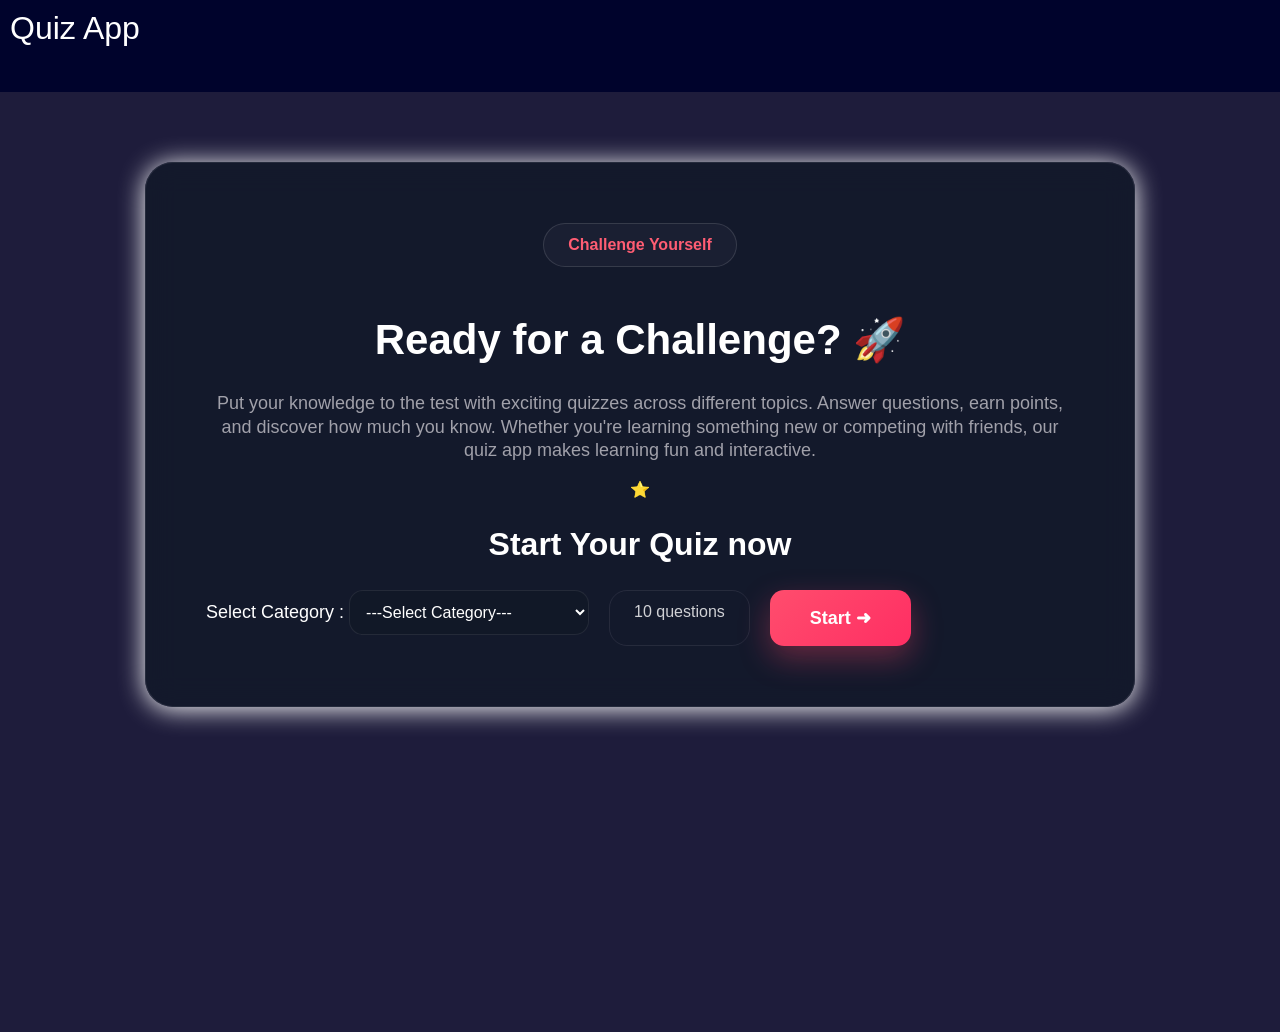
<file: index.html>
<!DOCTYPE html>
<html lang="en">
<head>
    <meta charset="UTF-8">
    <meta name="viewport" content="width=device-width, initial-scale=1.0">
    <title>Quiz App</title>
    <link rel="stylesheet" href="./css/index.css">
     <link rel="stylesheet" href="./css/navbar.css">
</head>
<body>
    <div id="navbar"></div>
    <div class="dashboard">
        <div class="card">
            <div class="badge">Challenge Yourself</div>
            <h1>Ready for a Challenge? 🚀</h1>
            <p>Put your knowledge to the test with exciting quizzes across different topics. Answer questions, earn points, and discover how much you know. Whether you're learning something new or competing with friends, our quiz app makes learning fun and interactive. </p>
            <div class="divider">⭐</div>
            <h2>Start Your Quiz now</h2>
            <div class="controls">
                <div class="category-select">
                    <label for="category">Select Category : </label>
                    <select id="category">
                            <option value="">---Select Category---</option>
                    </select>
                </div>
                <div class="total-questions">10 questions</div>
                <div class="start-btn" id="start-btn"><button>Start <span>➜</span></button></div>
            </div>
        </div>
    </div>
    <script>
        fetch("./html/navbar.html")
    .then(response => response.text())
    .then(data => {
        document.getElementById("navbar").innerHTML = data;
    })
    .catch(error => console.log(error));
    </script>
    <script src="./js/index.js"></script>
</body>
</html>
</file>
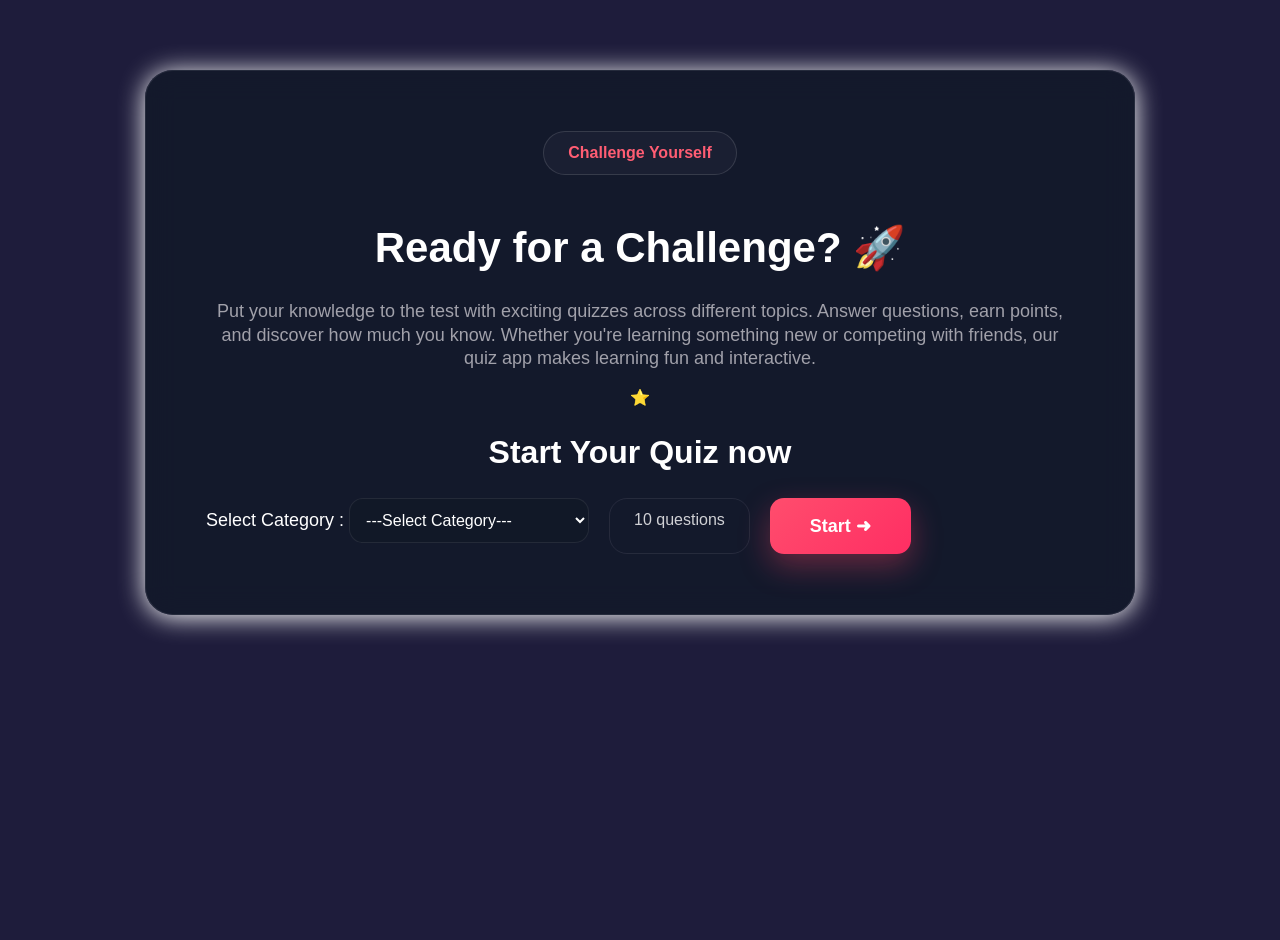
<file: html/index.html>
<!DOCTYPE html>
<html lang="en">
<head>
    <meta charset="UTF-8">
    <meta name="viewport" content="width=device-width, initial-scale=1.0">
    <title>Quiz App</title>
    <link rel="stylesheet" href="../css/index.css">
</head>
<body>
    <div id="navbar"></div>
    <div class="dashboard">
        <div class="card">
            <div class="badge">Challenge Yourself</div>
            <h1>Ready for a Challenge? 🚀</h1>
            <p>Put your knowledge to the test with exciting quizzes across different topics. Answer questions, earn points, and discover how much you know. Whether you're learning something new or competing with friends, our quiz app makes learning fun and interactive. </p>
            <div class="divider">⭐</div>
            <h2>Start Your Quiz now</h2>
            <div class="controls">
                <div class="category-select">
                    <label for="category">Select Category : </label>
                    <select id="category">
                            <option value="">---Select Category---</option>
                    </select>
                </div>
                <div class="total-questions">10 questions</div>
                <div class="start-btn" id="start-btn"><button>Start <span>➜</span></button></div>
            </div>
        </div>
    </div>
    <script src="../js/index.js"></script>
</body>
</html>
</file>
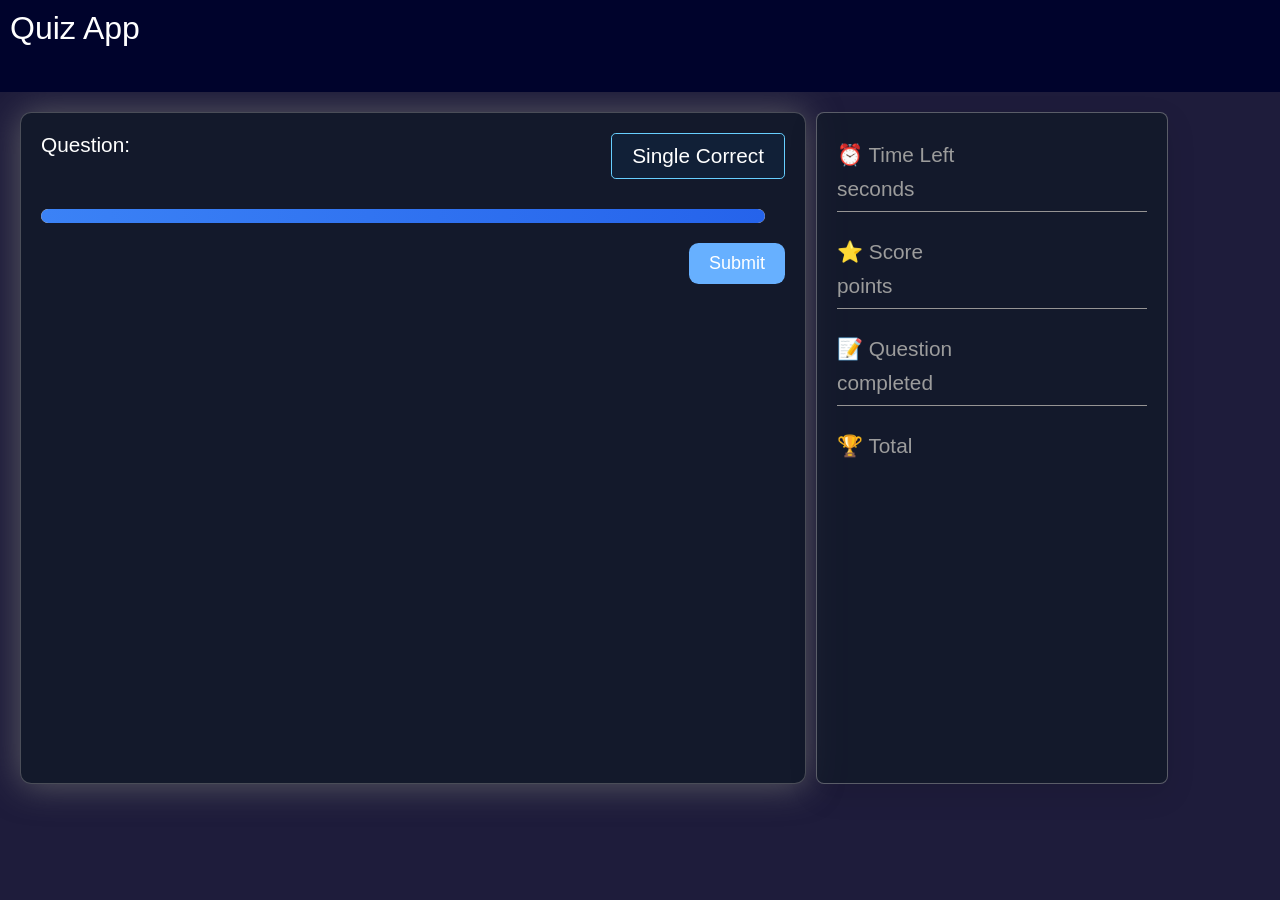
<file: html/question.html>
<!DOCTYPE html>
<html lang="en">
<head>
    <meta charset="UTF-8">
    <meta name="viewport" content="width=device-width, initial-scale=1.0">
    <title>Document</title>
    <link rel="stylesheet" href="../css/question.css">
    <link rel="stylesheet" href="../css/navbar.css">
</head>
<body>
    <div id="navbar"></div>
    <div class="body">
        <div class="question-box">
            <div class="head">
                    <div class="question-header">
                        <div>Question:<span id="qtn-num"></span></div>
                        <div class="question-type">Single Correct</div>
                    </div>
                    <div>
                        <div class="progress-section">
                            <div class="progress-container">
                                <div class="progress-bar" id="progressBar"></div>
                            </div>
                            <div id="progressPercent"></div>
                        </div>
                    </div>
            </div>
            <div id="qtn"></div>
            <div id="options">
            </div>
            <div class="submit-btn">
                <button id="next-btn">Submit</button>
            </div>
        </div>
        <div class="quiz-stats">
            <div class="stats-row">
                <div class="stat-box">
                    <h4>⏰ Time Left</h4>
                    <p id="time"></p>
                    <h4>seconds</h4>
                    <hr>
                </div>

                <div class="stat-box">
                    <h4>⭐ Score</h4>
                    <p id="score"></p>
                    <h4>points</h4>
                    <hr>
                </div>

                <div class="stat-box">
                    <h4>📝 Question</h4>
                    <p id="currentQuestion"></p>
                    <h4>completed</h4>
                    <hr >
                </div>

                <div class="stat-box">
                    <h4>🏆 Total</h4>
                    <p id="totalQuestions"></p>

                </div>
            </div>
        </div>
    </div>
        <script>
        fetch("./navbar.html")
    .then(response => response.text())
    .then(data => {
        document.getElementById("navbar").innerHTML = data;
    })
    .catch(error => console.log(error));
    </script>
    <script src="../js/index.js"></script>
</body>
</html>
</file>
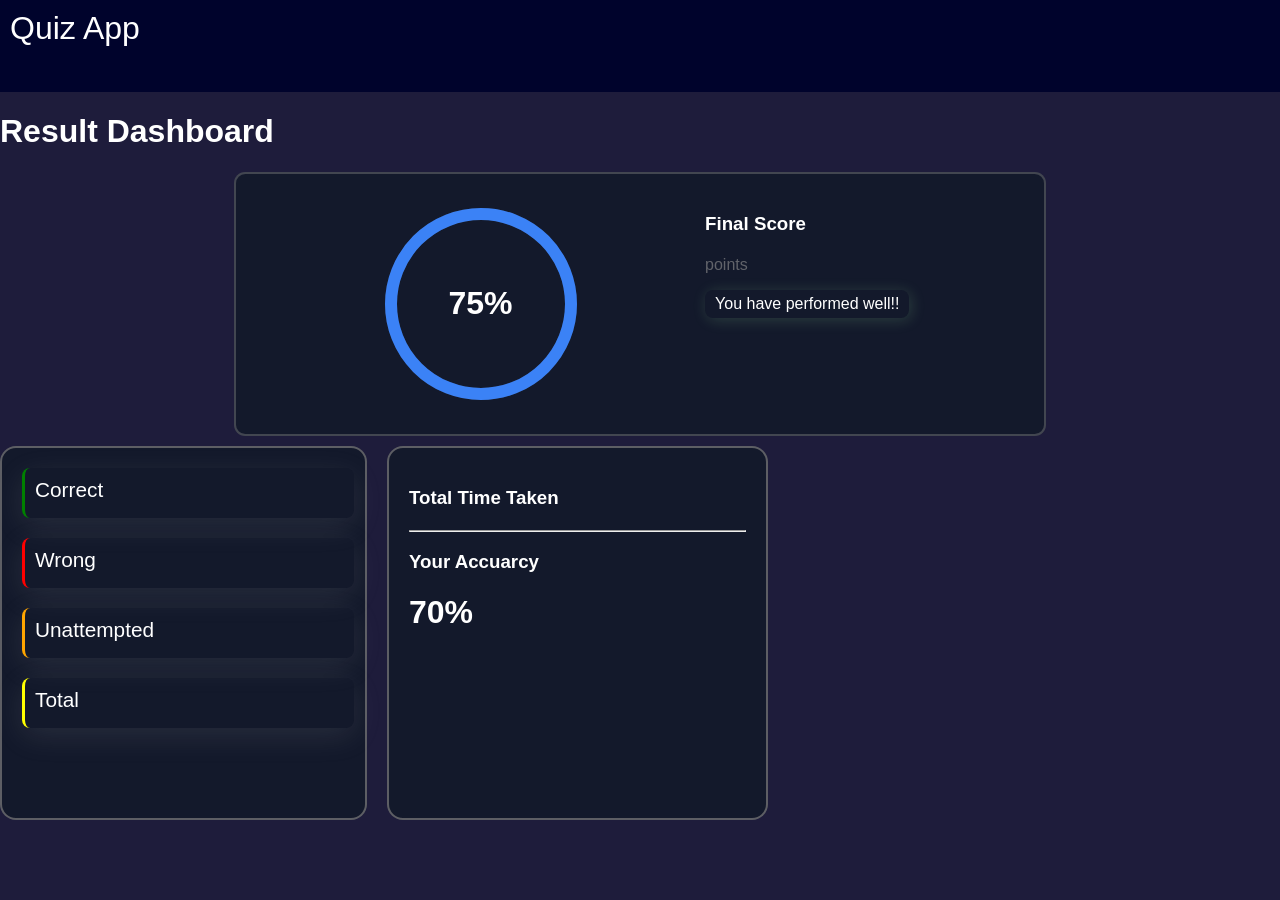
<file: html/result.html>
<!DOCTYPE html>
<html lang="en">
<head>
    <meta charset="UTF-8">
    <meta name="viewport" content="width=device-width, initial-scale=1.0">
    <title>Document</title>
    <link rel="stylesheet" href="../css/result.css">
    <link rel="stylesheet" href="../css/navbar.css">

</head>
<body>
    <div id="navbar"></div>
    <div class="dashboard">
        <div class="header">
            <h1>Result Dashboard</h1>
        </div>

        <div class="scores">
            <div class="circular-bar">
                <div class="progress-circle">
                    <svg width="220" height="220">

                        <circle
                            class="bg"
                            cx="110"
                            cy="110"
                            r="90">
                        </circle>


                        <circle
                            id="progress"
                            class="progress"
                            cx="110"
                            cy="110"
                            r="90">
                        </circle>

                    </svg>

                    <div class="percentage-score">
                        <h1 id="percentage-score">75%</h1>
                    </div>

                </div>
            </div>
            <div class="final-score" >
                <h3>Final Score</h3>
                <h1 id="final-score"></h1>
                <p>points</p>
                <div class="message" id="message">You have performed well!!</div>
            </div>
        </div>
        <div class="analysis">
            <div class="question-attempt-summary">
                <div class="correct-qtn box" >Correct<div id="correct-qtn"></div></div>
                <div class="wrong-qtn box" >Wrong<div id="wrong-qtn"></div></div>
                <div class="unattempted-qtn box" >Unattempted<div id="unattempted-qtn"></div></div>
                <div class="total-qtn box" >Total<div id="total-qtn"></div></div>
            </div>
            <div class="extra-info">
                <div class="time">
                    <h3>Total Time Taken</h3>
                    <h1 id="total-time"></h1>
                </div>
                <hr>
                <div class="accuracy">
                    <h3>Your Accuarcy</h3>
                    <h1 id="accuracy">70%</h1>
                </div>
            </div>
        </div>
    </div>
        <script>
        fetch("./navbar.html")
    .then(response => response.text())
    .then(data => {
        document.getElementById("navbar").innerHTML = data;
    })
    .catch(error => console.log(error));
    </script>
    <script src="../js/index.js"></script>
</body>
</html>
</file>
<file: css/index.css>
/* new */
body{
    margin:0;
    font-family: 'Franklin Gothic Medium', 'Arial Narrow', Arial, sans-serif;


}
.dashboard{
    background-color: #1e1c3b;
    color:white;
    height:100vh;
    min-height: fit-content;
    padding:20px;
}
.card{
    width:70%;
    padding:60px;
    border-radius:28px;
    background:rgba(17,24,39,.75);
    backdrop-filter:blur(15px);
    border:1px solid rgba(255,255,255,.08);
    box-shadow:0 25px 60px rgba(0,0,0,.4);
    text-align:center;
    margin:50px auto;
    box-shadow:0 2px 26px white;
}
.badge{
    display:inline-flex;
    align-items:center;
    gap:10px;
    padding:12px 24px;
    border-radius:999px;
    border:1px solid rgba(255,255,255,.12);
    color:#ff5d73;
    background:rgba(255,255,255,.03);
    margin-bottom:20px;
    font-weight:600;
}
.card h1{
    font-size:42px;
}
.card p{
    line-height: 1.3;
    color:#a1a1aa;
    font-size:18px;
}
.card h2{
    font-size:32px;
}
.controls{
    display:flex;
    justify-self: center;
    gap:20px;
    flex-wrap:wrap;
}
label{
    font-size:18px;
}
select{
    width:240px;
    padding:12px;
    border-radius:14px;
    border:1px solid rgba(255,255,255,.08);
    background:#111827;
    color:white;
    font-size:16px;
    outline:none;
}
.start-btn button{
    height:56px;
    padding:0 40px;
    border:none;
    border-radius:14px;
    font-size:18px;
    font-weight:700;
    cursor:pointer;
    color:white;
    background:linear-gradient(135deg,#ff4d6d,#ff2e63);
    transition:.3s;
    box-shadow:0 12px 30px rgba(255,70,100,.35);
}
.total-questions{
    border:1px solid rgba(255,255,255,.08);
    border-radius: 18px;
    width:fit-content;
    padding:12px 24px;
    color:#ffffffcd
}

@media (max-width:700px) {
    .dashboard{
        padding:10px;
    }
    .card{
        margin:auto;
    }
}
</file>
<file: css/navbar.css>
.navbar{
    width:100vw;
    height: 8vh;
    background-color: #00032c;
    color:white;
    font-size: 2rem;
    padding:10px;
    align-items: center;
    font-family: 'Franklin Gothic Medium', 'Arial Narrow', Arial, sans-serif;
    position: relative;
    z-index: 100;
    overflow: hidden;
}
</file>
<file: css/question.css>
body{
    margin:0;
    background-color: #1e1c3b;
        font-family: 'Franklin Gothic Medium', 'Arial Narrow', Arial, sans-serif;

}
.question-box{
    width:60%;
    height:70vh;
    min-height: fit-content;
    background-color: rgba(17,24,39,.75);
    padding:20px;
    border-radius:0.7rem;
    color:rgb(255, 255, 255);
    border:1px solid rgba(148, 148, 148, 0.422);
    display: inline-block;
    font-size: 1.3rem;
    font-weight: 100;
    box-shadow: 0 1px 35px rgba(113, 113, 113, 0.749);

}
.option {
    padding: 15px;
    margin: 10px 0;
    border:1px solid rgb(255, 255, 255);
    border-radius: 10px;
    cursor: pointer;
    transition: 0.3s;
}

.option:hover {
    background-color: #f5f5f5;
    color:black
}

.option.selected {
    background-color: #36354677;
    color: rgb(0, 0, 0);
    border-color: #4f46e5;
}

button {
    background-color: #67b0ff;
    margin-top: 20px;
    padding: 10px 20px;
    border:none;
    border-radius:0.6rem;
    color:white;
    font-size:18px;
    font-weight: 500;
}
.question-type{
    width:fit-content;
    max-height: fit-content;
    padding:10px 20px;
    border-radius: 0.3rem;
    background-color: rgba(15, 42, 69, 0.47);
    border:1px solid rgb(103, 207, 255);
    font-weight:lighter;
}
.head{
    display: flex;
    flex-direction: column;
    gap:30px;
    justify-content: space-between;
}
.details{
    width:40%;
    height:70vh;
    background-color: rgb(131, 226, 255);
    min-height: fit-content;
    border-radius:0.5rem;
    border: 1px solid rgb(115, 115, 120);
    display: flex;
    flex-wrap:wrap;
    justify-content: center;
    align-items: center;
}
label{
    display:block;
}
.body{
    padding:20px 20px;
    display: flex;
}

.quiz-stats{
    width:25%;
    max-width:900px;
    margin: auto;
    padding:20px;
    height:70vh;
    margin-left:10px;
    background-color: rgba(17,24,39,.75);
    border-radius:0.5rem;
    display: grid;
    grid-template-rows: repeat(4, 1fr);
    gap:20px;
    border:1px solid rgba(186, 186, 186, 0.422);
    box-shadow:0 10px 30px rgba(0,0,0,0.1);
}

.stat-box hr{
    border:none;
    height:1px;
    margin-top:5px;
    background-color:rgb(150, 148, 148);
}
.stats-row{
    display:flex;
    flex-direction: column;
    justify-content:space-between;
    gap:10px;
    margin-bottom:20px;
}

.stat-box{
    flex:1;
    padding:auto;
}

.stat-box h4{
    margin-top:10px;
    color:#9c9c9c;
    font-size:1.3rem;
    margin-bottom:10px;
    font-weight:300;
}

.stat-box p{
    font-size:25px;
    font-weight:300;
    margin:0;
    color:#ffffff;
}

.progress-header{
    display:flex;
    justify-content:space-between;
    margin-bottom:10px;
    font-size:18px;
    font-weight:600;
    color:white;
}

.progress-section{
    display:flex;
    gap:20px;
}

.progress-container{
    width:100%;
    height:14px;
    background:#d2d2d2;
    border-radius:20px;
    overflow:hidden;
}

.progress-bar{
    height:100%;
    background:linear-gradient(
        90deg,
        #3b82f6,
        #2563eb
    );
    border-radius:20px;
    transition:0.4s ease;
}
/* Hide native checkbox but keep it accessible for keyboard navigation */
.hidden-checkbox {
  position: absolute;
  opacity: 0;
  width: 0;
  height: 0;
}

/* Style your div container */
.card-content {
  border: 2px solid #ccc;
  padding: 15px;
  margin:10px;
  border-radius: 8px;
  cursor: pointer;
  transition: all 0.2s ease;
}

/* Style the div when the hidden checkbox is checked */
.hidden-checkbox:checked + .card-content {
  border-color: #007bff;
  background-color: #1d2a379f;
}
.question-header{
    display:flex;
    justify-content: space-between;
}
.submit-btn{
    display: flex;
    justify-content: end;
}
@media (max-width: 700px){
    .body{
        flex-direction: column;
        flex-wrap: wrap;
    }
    .question-box{
        width:80vw;
    }
    .quiz-stats{
        margin-top:20px;
        width:80vw;
    }
}
</file>
<file: css/result.css>
body{
    margin:0;
    background-color: #1e1c3b;
    font-family: 'Franklin Gothic Medium', 'Arial Narrow', Arial, sans-serif;

}
.question-attempt-summary{
    width:50%;
    height:350px;
    background-color: rgba(17,24,39,.75);
    border-radius: 1rem;
    display: flex;
    flex-direction: column;
    padding:10px;
    max-height: fit-content;
    border:2px solid rgba(120, 120, 120, 0.737);
    color:white;
    min-width: fit-content;


}
.header{
    color:white;
    justify-self: center;
}
.scores{
    color:white;
    background-color: rgba(17,24,39,.75);
    width:60%;
    border-radius: 0.7rem;
    border:2px solid rgba(136, 136, 136, 0.406);
    padding:20px;
    margin: 10px auto;
    display:flex;
    justify-content: space-evenly;
    min-width:fit-content;
}
.progress-circle{
    width:220px;
    height:220px;
    position:relative;
}

svg{
    transform:rotate(-90deg);
}

circle{
    fill:none;
    stroke-width:12;
}

.bg{
    stroke:#293245;
}

.progress{
    stroke:#3B82F6;
    stroke-linecap:round;
    stroke-dasharray:565;
    transition:1s ease;
}



.percentage-score{
    position:absolute;
    top:50%;
    left:50%;
    transform:translate(-50%,-50%);
    text-align:center;
}

.message{

    font-weight:300;
    background-color: #1e1c3b00;
    padding:5px 10px;
    border-radius:0.5rem;
    box-shadow:2px 2px 15px rgba(173, 255, 173, 0.164)
}

.green{
    border:2px solid rgb(136, 255, 136);
    color:rgb(84, 255, 84);
}
.orange{
        border:2px solid rgb(255, 154, 82);
    color:rgb(255, 195, 84);
}
.red{
        border:2px solid rgb(255, 64, 64);
    color:rgb(255, 64, 64);
}
.final-score h1{
    margin-bottom:0;
}
.final-score p{
    color:rgba(143, 143, 143, 0.626);
    margin-top:5px;
}

.score h1{

    color:white;
    font-size:3rem;
}


.box{
    width:90%;
    height:30px;
    border-left:3px solid green;
    margin:10px;
    padding:10px;
    border-radius: 0.5rem;
    font-size: 1.3rem;
    box-shadow: 0 8px 30px rgba(186, 186, 186, 0.12);
    display:flex ;
    justify-content: space-between;
    min-width: 300px;
}
.box:hover{
    box-shadow: 0 8px 30px rgba(255, 255, 255, 0.12);
    height:32px;
    font-size:1.2rem;
}
.correct-qtn{
    border-left:3px solid green;
}
.wrong-qtn{
    border-left:3px solid red;
}
.unattempted-qtn{
    border-left:3px solid orange;
}
.total-qtn{
    border-left:3px solid yellow;
}
.performance{
    width:400px;
    background-color: aliceblue;
    height:260px;
    padding:20px;
    border-radius: 1rem;
    display:flex;
    flex-direction: column;
    margin-right:10px;
    justify-content: space-evenly;
}
.label{
    font-weight:700;
    color:rgb(47, 0, 82);
    font-size: 25px;
}
.total-score{
    margin:10px auto;
}
.result-header{
    color:rgb(253, 253, 253);
    font-size: 30px;
    font-weight: 600;
    width:100%;
    display: flex;
    justify-content: center;
    margin-bottom:20px;
}
.result-page{
    padding:20px;
    display: flex;
    justify-content: center;
    flex-wrap: wrap;
}
.score{
    color:brown;
    font-size: 25px;
}
.extra-info{
    width:50%;
    min-width: 300px;
    background-color: rgba(17,24,39,.75);
    border:2px solid rgba(120, 120, 120, 0.737);
    border-radius: 1rem;
    color:white;
    padding:20px;
}
.analysis{
    width:60%;
    display:flex;
    gap:20px;
    justify-self: center;
}
@media (max-width:600px) {
 .analysis{
    flex-wrap:wrap;
    justify-self: baseline;
 }
 .extra-info{
    min-width: 80vw;
 }
 .dashboard{
    padding:20px;
 }
 .question-attempt-summary{
    min-width: 80vw;
    padding:20px;
 }

}
</file>
